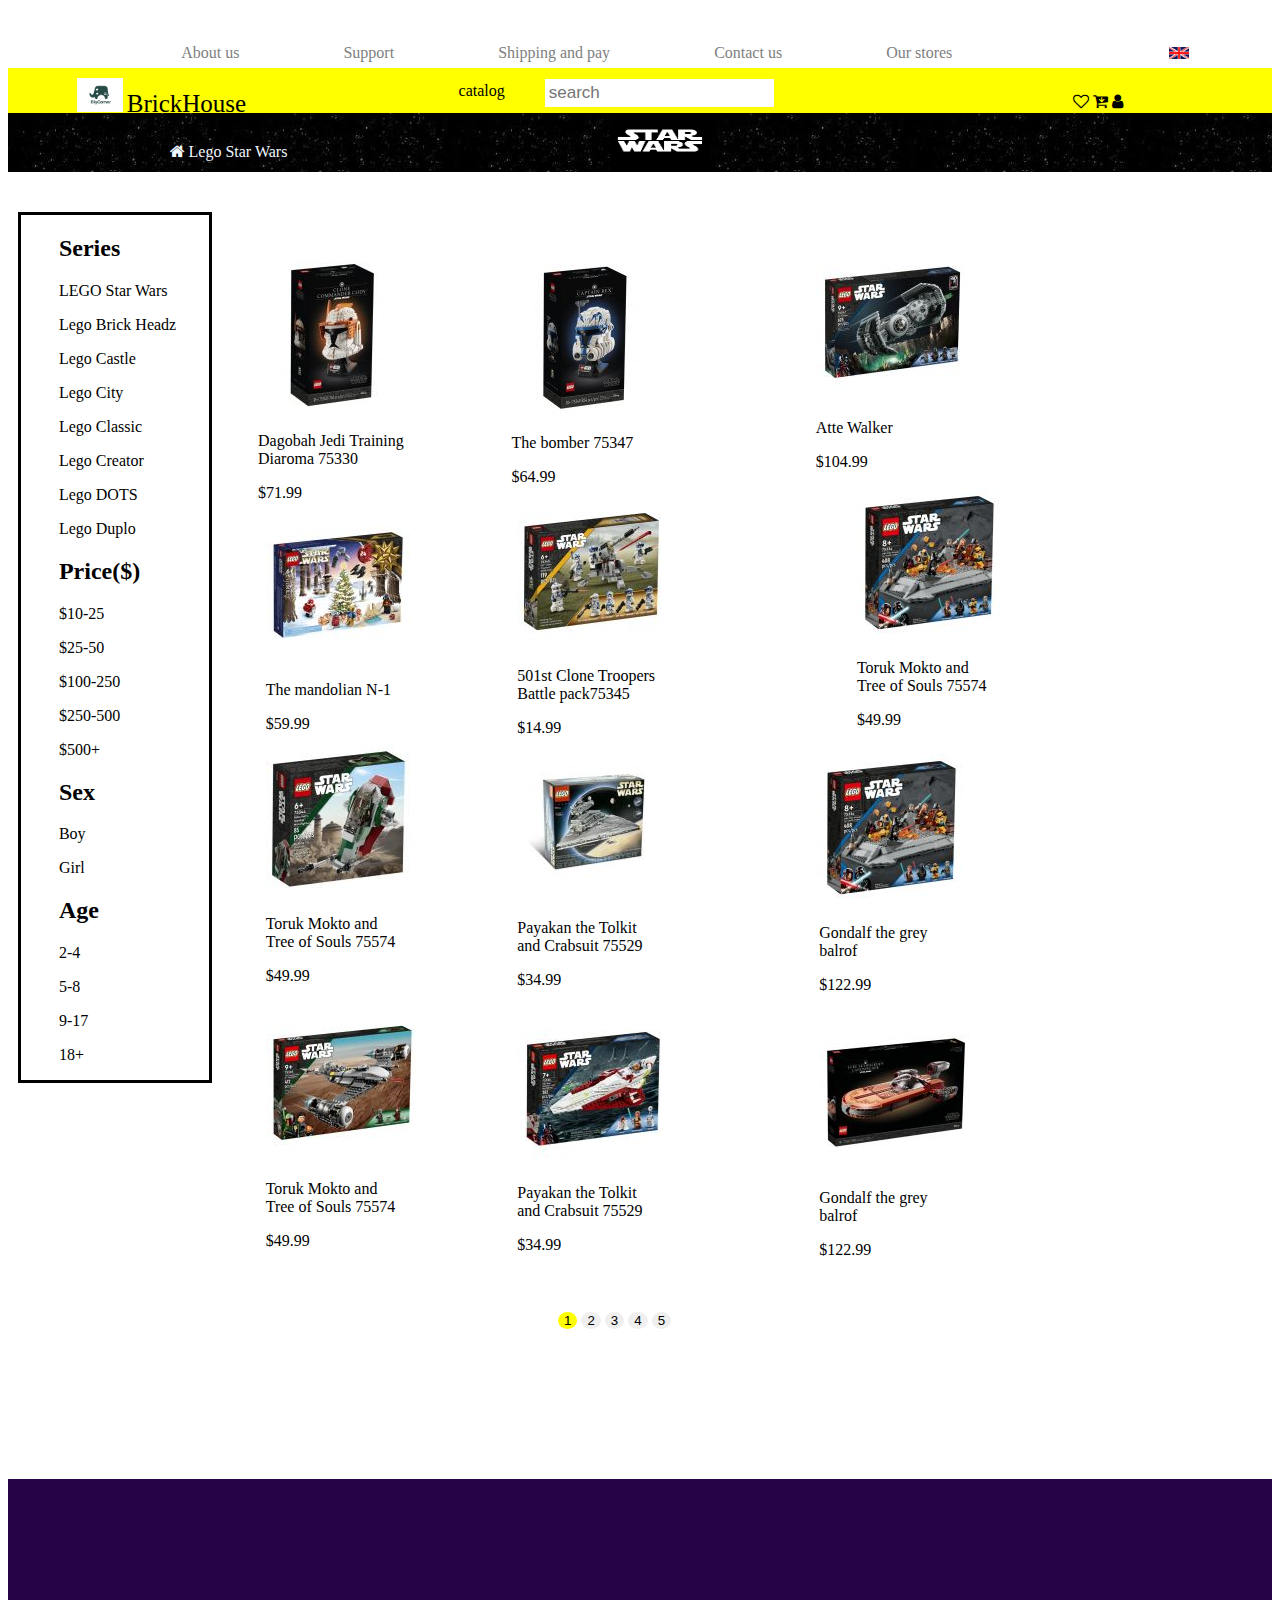
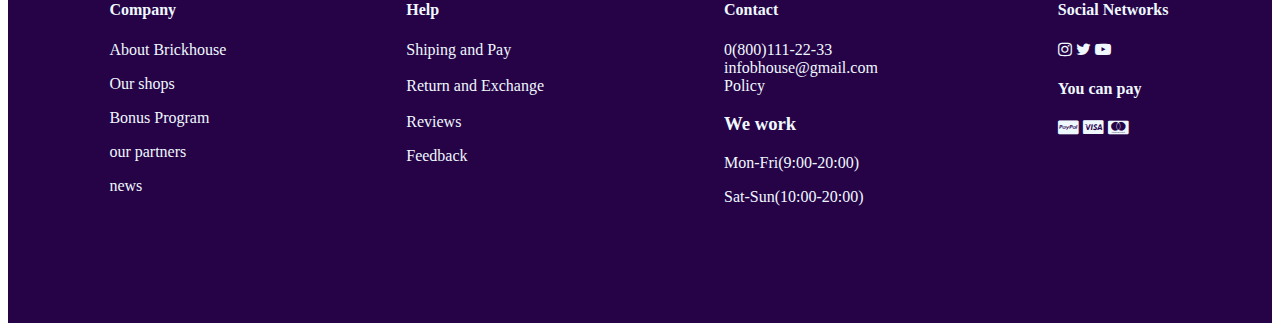
<file: index.html>
<!DOCTYPE html>
<html lang="en">
<head>
    <meta charset="UTF-8">
    <meta http-equiv="X-UA-Compatible" content="IE=edge">
    <meta name="viewport" content="width=device-width, initial-scale=1.0">
    <link rel="stylesheet" href="style.css">
    <link rel="stylesheet" href="https://cdnjs.cloudflare.com/ajax/libs/font-awesome/4.7.0/css/font-awesome.min.css">
    <title>part2</title>
</head>
<body><div>
  <header1 class="header1">  
    <nav>
    <ul>
        <li><a>About us </a></li>
    <li> <a>Support</a></li>
   <li> <a>Shipping and pay</a></li>
    <li><a>Contact us</a></li>
   <li> <a>Our stores</a></li>
    </ul>
   </nav>
   <a class="flag"> <img id= "flag"src="images/uk.png" alt=""></a>
</header1>


    <header2 class="header2">
        <div class="logo">
     <a> <img id="logo" src="images/images.jpeg" alt=""></a>
     <p1 id="brick">BrickHouse</p>
     </div>
     
     
        
        <nav class="navbar2">
            <div class="cat">
                <a><label>catalog</label></a>
                <!-- <img src="" alt=""> -->
            </div>
            <div class="searchbar">
            <a><input type = "search" placeholder ="search"></a>
            
        </div>
        </nav>
        <div class="icon">
            <a id="l1"><i class="fa fa-heart-o" aria-hidden="true"></i></a>
            <a id="l2"><i class="fa fa-cart-arrow-down" aria-hidden="true"></i></a>
            <a id ="l3"><i class="fa fa-user" aria-hidden="true"></i></a>
        </div>

        
    </header2>


    <header3 class="header3">
        <div class="home">
            <i id = "fa"class="fa fa-home" aria-hidden="true"></i>
            <a id ="lego">Lego Star Wars</a>
        </div>
      <div class="star">
      <img id="im" src="images/wars.png" alt="">
    </div>
    </header3>

   <div class="block"> <h2>Series</h2> 
    <p>LEGO Star Wars</p>
    <p>Lego Brick Headz</p>
    <p>Lego Castle</p>
    <p>Lego City</p>
    <p>Lego Classic</p>
    <p>Lego Creator</p>
    <p>Lego DOTS</p>
    <p>Lego Duplo</p>
    <h2>Price($)</h2>
    <p>$10-25</p>
    <p>$25-50</p>
    <p>$100-250</p>
    <p>$250-500</p>
    <p>$500+</p>
    <h2>Sex</h2>
    <p>Boy</p>
    <p>Girl</p>
    <h2>Age</h2>
    <p>2-4</p>
    <p>5-8</p>
    <p>9-17</p>
    <p>18+</p>
    </div>

  <div class="qwe"> 
      <div class="new4">
        <div class="c1">
            <img id="imm1"src="images/set2.jpg" alt="">
            <p>Dagobah Jedi Training<br>Diaroma 75330</p>
            <p id="pp">$71.99</p>
        </div>
        <div class="c2">
            <img id="imm2"src="images/set3.jpg" alt="">
            <p>The bomber 75347</p>
            <p id="pp">$64.99</p>
        </div>
        <div class="c3">
            <img id="imm3"src="images/set4.jpg" alt="">
            <p>Atte Walker</p>
            <p id="pp">$104.99</p>
       
       
        <div class="new5">
            <div class="c4">
                <img id="imm4"src="images/set5.jpg" alt="">
                <p>The mandolian N-1</p>
                <p id="pp">$59.99</p>
            </div>
        <div class="c5">
            <img id="imm5"src="images/set6.jpg" alt="">
            <p>501st Clone Troopers<br>Battle pack75345</p>
            <p id="pp">$14.99</p>
            <div class="c6">
                <img id="imm6" src="images/set1.jpg" alt="">
                <p>Toruk Mokto and<br> Tree of Souls 75574</p>
                <p id="pp">$49.99</p>
            </div>
        
        </div>
        <div class="new6">
            <div class="c7">
            <img id="imm7" src="images/set7.jpg" alt="">
            <p>Toruk Mokto and<br> Tree of Souls 75574</p>
            <p id="pp">$49.99</p>
        </div>
            <div class="c8">
                <img id="imm8"src="images/set8.jpg" alt="">
                <p>Payakan the Tolkit <br>and Crabsuit 75529</p>
                <p id="pp">$34.99</p>
            </div>
            <div class="c9">
                <img id="imm9"src="images/set9.jpg" alt="">
                <p>Gondalf the grey <br>balrof</p>
                <p id="pp">$122.99</p>
            </div>
        </div>
        <div class="new7">
            <div class="c10">
            <img id="imm10"src="images/set10.jpg" alt="">
            <p>Toruk Mokto and<br> Tree of Souls 75574</p>
            <p id="pp">$49.99</p>
        </div>
            <div class="c11">
                <img id="imm11"src="images/set11.jpg" alt="">
                <p>Payakan the Tolkit <br>and Crabsuit 75529</p>
                <p id="pp">$34.99</p>
            </div>
            <div class="c12">
                <img id="imm12"src="images/set12.jpg" alt="">
                <p>Gondalf the grey <br>balrof</p>
                <p id="pp">$122.99</p>
            </div>
        </div>
        </div>
    </div>
        <br>
        <br>
       <div class="buts">
        <button id="buts1">1</button>
        <button id="buts">2</button>
        <button id="buts">3</button>
        <button id="buts">4</button>
        <button id="buts">5 </button>
     
        
    </div>
        <div class="alr">
            <div class="ft1">
                <h4>Company</h4>
                <p>About Brickhouse</p>
                <p>Our shops</p>
                <p>Bonus Program</p>
                <p>our partners</p>
                <p>news</p>
        
             </div >
             <div class="ft2">
                <h4>Help</h4>
                <p>Shiping and Pay<br><br>Return and Exchange<br><br>Reviews</p>
                <p>Feedback</p>
            </div>
        
            <div class="ft3">
                <h4>Contact</h4>
                <p>0(800)111-22-33<br>infobhouse@gmail.com<br>Policy</p>
                <h3>We work</h3>
                <p>Mon-Fri(9:00-20:00)</p>
                <p>Sat-Sun(10:00-20:00)</p>
                 </div>
        
            <div class="ft4">
                <h4>Social Networks</h4>
                <i class="fa fa-instagram" aria-hidden="true"></i>
                <i class="fa fa-twitter" aria-hidden="true"></i>
                <i class="fa fa-youtube-play" aria-hidden="true"></i>
                <h4>You can pay</h4>
                <i class="fa fa-cc-paypal" aria-hidden="true"></i>
                <i class="fa fa-cc-visa" aria-hidden="true"></i>
                <i class="fa fa-cc-mastercard" aria-hidden="true"></i>
        
                
            </div>
        </div>
    </div>
        
   
    
</body>
</html>
</file>
<file: style.css>
@media only screen and(max-width:700px) {
    .main{
       display: grid;
       grid-template-columns: repeat(1, 1fr);
    }
    
 }
#flag{
    width: 20px;
}
 .header1{
    display: flex;  
    align-items: center; 
     justify-content:space-around;
     margin-bottom: -50px;
 }
    
  nav{
    display: flex;
    align-items: center;
}

nav ul li{
display:inline-flex;
align-items: center;
padding:20px 50px;
color: gray;

    }



#flag{
    float: left;
}
#logo{
    width: 15%;
    margin-left: -80px;
    margin-top: 10px;

    
   
}
header3{
    background-color: black;  
    background-image: url(images/starry.jpeg);
}
.star{
    margin-right: 400px;
    background-color: black;
    color: azure;
    
    
}
#lego{
    color: aliceblue;
}
.header2{
    display: flex;
    justify-content: space-around;
    margin-top: 20px;
    background-color: yellow;
    height:45px ;

}
.header3{
    display: flex;
    justify-content: space-around; 
}
#brick{
    font-size: 25px;
    margin-bottom: -100px;
    
}
.cat{
    margin-left: -300px;
}
.searchbar{
    margin-left: 40px;
}
.icon{
    margin-top: 25px;
}
.block{
   border-style: solid; 
   width: 150px;
   margin-top: 40px;
   margin-left: 10px;
   padding-left: 3%;
}


.new4{
    margin-left: 250px;
    margin-top: -65%;
}
.c2{
    margin-left: 25%;
    margin-top: -25%;
}
.c3{
    margin-left: 55%;
    margin-top: -25%;
}
.new5{
 margin-left: -550px;  
 margin-top: 40px;
}
.c5{
    margin-left: 25%;
    margin-top: -25%; 
}
.c6{
    margin-left: 45%;
    margin-top: -35%;
}
.c8{
    margin-left: 25%;
    margin-top: -25%;
}
.c9{
    margin-left: 55%;
    margin-top: -25%;
}
.c11{
    margin-left: 25%;
    margin-top: -25%; 
}
.c12{
    margin-left: 55%;
    margin-top: -25%; 
} 
#fa{
    color: aliceblue;
}
.home{
    margin-top: 30px;
}
#im{
    width: 100px;
    height: 55px;
}
.searchbar input{

  padding: 4px 4px;
  border: none;
  margin-top: 4px;
  font-size: 17px;

}

#pp{
    
    color: rgb(rgb(158, 5, 5));
}
.alr{
    margin-left: -250px;
    margin-top:150px ;
    display: flex;
    background-color: rgb(37, 3, 70);
    color: aliceblue;
    padding: 10%;
}
.ft2{
    margin-left: 180px;
}
.ft3{
    margin-left: 180px;
}

.ft4{
    margin-left: 180px;
}
#buts{
    border-radius: 50%;
    border:none;
}
#buts1{
    border-radius: 50%;
    border:none;
    background-color: yellow;
}
.buts{
    margin-left: 300px;
}
</file>
